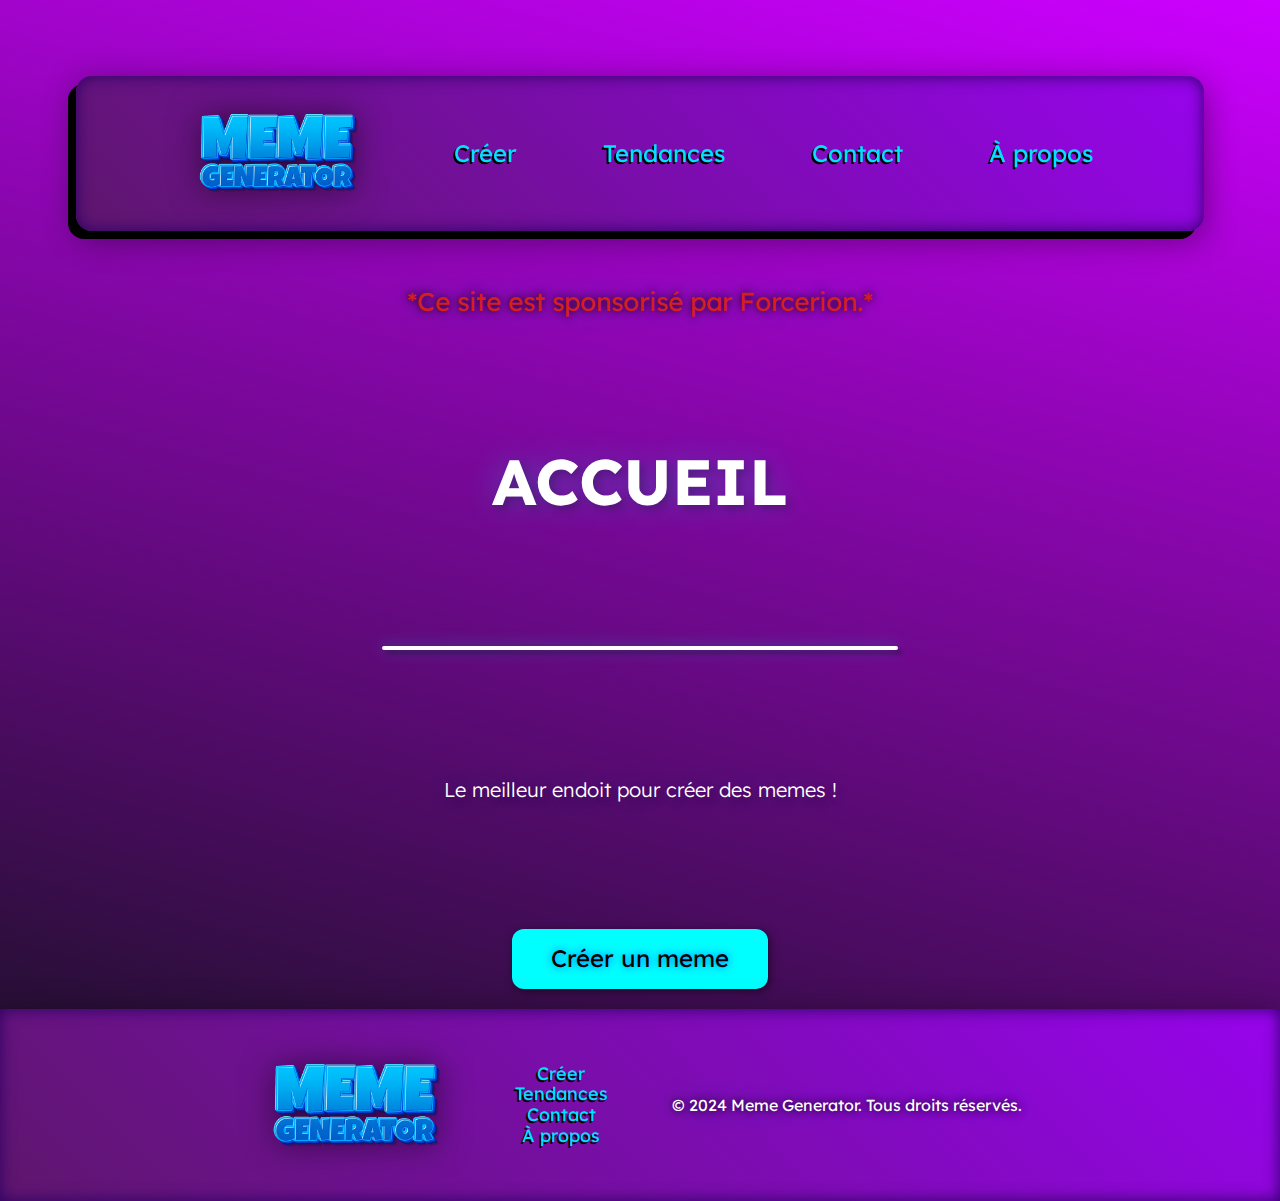
<file: index.html>
<!DOCTYPE html>
<html lang="en">

<head>
    <meta charset="UTF-8">
    <meta name="viewport" content="width=device-width, initial-scale=1.0">
    <title>Meme Generator</title>
    <link rel="shortcut icon" href="./images/MEME GENERATOR LOGO.png" type="image/x-icon">
    <link rel="stylesheet" href="./css/normalize.css">
    <link rel="stylesheet" href="./css/main.css">
    <link rel="stylesheet" href="./css/navigation.css">

    <link rel="preconnect" href="https://fonts.googleapis.com">
    <link rel="preconnect" href="https://fonts.gstatic.com" crossorigin>
    <link
        href="https://fonts.googleapis.com/css2?family=Big+Shoulders+Display:wght@100..900&family=Fraunces:ital,opsz,wght@0,9..144,100..900;1,9..144,100..900&family=League+Spartan:wght@100..900&family=Lexend+Deca:wght@100..900&family=Lexend:wght@100..900&family=Luckiest+Guy&display=swap"
        rel="stylesheet">

</head>

<body>
    <main class="container">
        <div class="navbar">
            <a class="logo-button" href="./index.html"><img src="./images/MEME GENERATOR LOGO.png" alt="Logo icon"></a>
            <a class="navbar-button" href="./create.html">Créer</a>
            <a class="navbar-button" href="./trends.html">Tendances</a>
            <a class="navbar-button" href="./contact.html">Contact</a>
            <a class="navbar-button" href="./about.html">À propos</a>
        </div>
        <p class="sponsor-text">*Ce site est sponsorisé par Forcerion.*</p>
        <h1>ACCUEIL</h1>
        <hr>
        <h2>Le meilleur endoit pour créer des memes !</h2>
        <a class="create-meme-button" href="./create.html">Créer un meme</a>
    </main>

    <footer>
        <div class="footer-content">
            <div class="footer-icon">
                <img class="footer-image" src="./images/MEME GENERATOR LOGO.png" alt="Logo">
            </div>
            <div class="footer-nav">
                <a class="footer-button" href="./create.html">Créer</a>
                <a class="footer-button" href="./trends.html">Tendances</a>
                <a class="footer-button" href="./contact.html">Contact</a>
                <a class="footer-button" href="./about.html">À propos</a>
            </div>
            <div>
                <p class="footer-text">© 2024 Meme Generator. Tous droits réservés.</p>
            </div>
        </div>
    </footer>

</body>

</html>
</file>
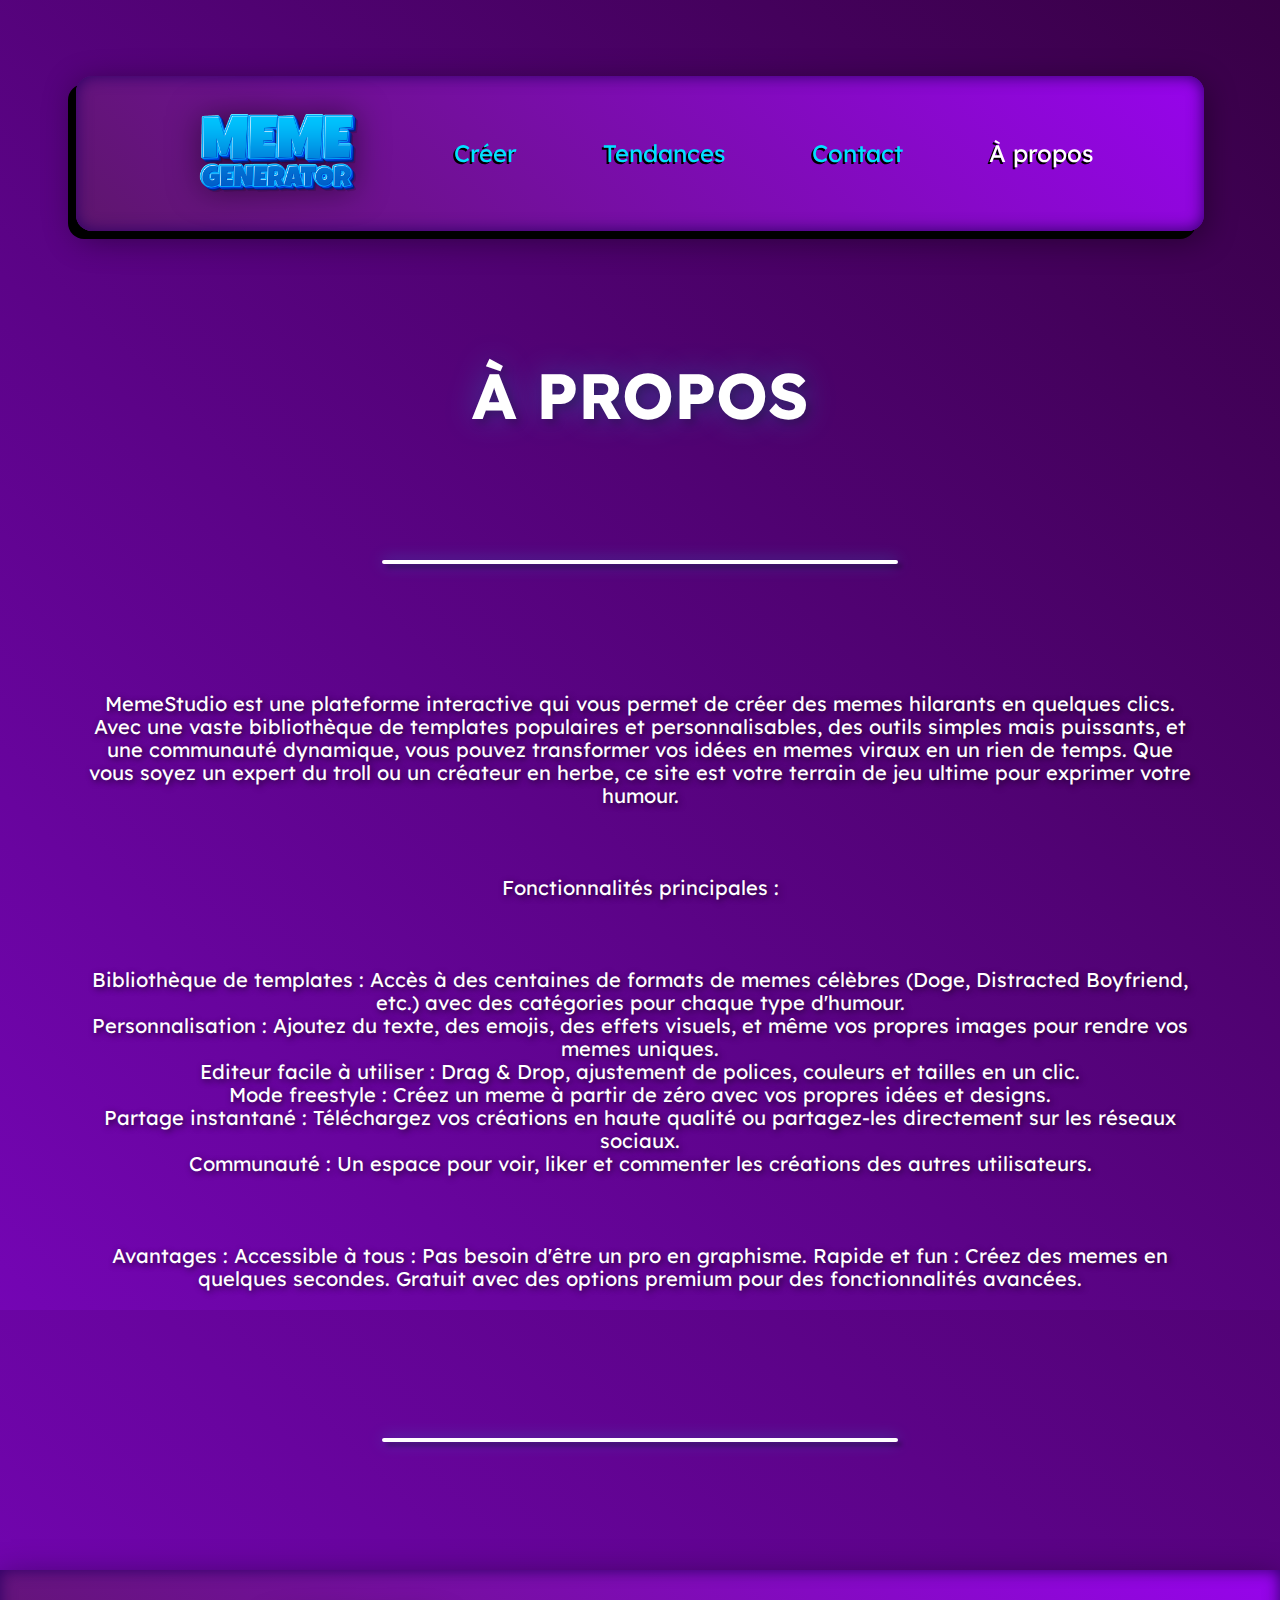
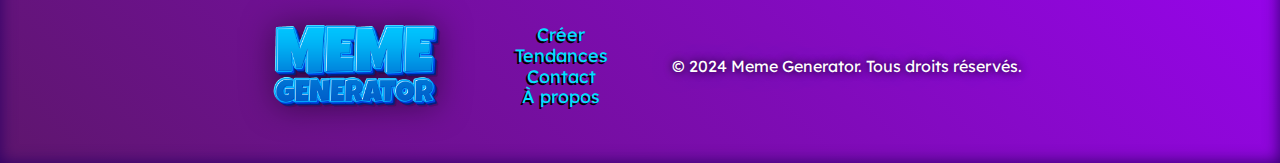
<file: about.html>
<!DOCTYPE html>
<html lang="en">

<head>
    <meta charset="UTF-8">
    <meta name="viewport" content="width=device-width, initial-scale=1.0">
    <title>Meme Generator</title>
    <link rel="stylesheet" href="./css/normalize.css">
    <link rel="stylesheet" href="./css/about.css">
    <link rel="shortcut icon" href="./images/MEME GENERATOR LOGO.png" type="image/x-icon">
    <link rel="stylesheet" href="./css/navigation.css">

    <link rel="preconnect" href="https://fonts.googleapis.com">
    <link rel="preconnect" href="https://fonts.gstatic.com" crossorigin>
    <link
        href="https://fonts.googleapis.com/css2?family=Big+Shoulders+Display:wght@100..900&family=Fraunces:ital,opsz,wght@0,9..144,100..900;1,9..144,100..900&family=League+Spartan:wght@100..900&family=Lexend+Deca:wght@100..900&family=Lexend:wght@100..900&family=Luckiest+Guy&display=swap"
        rel="stylesheet">

</head>

<body>
    <main class="container">
        <div class="navbar">
            <a class="logo-button" href="./index.html"><img src="./images/MEME GENERATOR LOGO.png" alt="Logo icon"></a>
            <a class="navbar-button" href="./create.html">Créer</a>
            <a class="navbar-button" href="./trends.html">Tendances</a>
            <a class="navbar-button" href="./contact.html">Contact</a>
            <a class="navbar-button-active" href="./about.html">À propos</a>
        </div>
        <h1>À PROPOS</h1>
        <hr>
        <div class="description-container">
            <p class="description">MemeStudio est une plateforme interactive qui vous permet de créer des memes hilarants en quelques clics.<br>
                Avec une vaste bibliothèque de templates populaires et personnalisables, des outils simples mais
                puissants, et une communauté dynamique, vous pouvez transformer vos idées en memes viraux en un rien de
                temps. Que vous soyez un expert du troll ou un créateur en herbe, ce site est votre terrain de jeu
                ultime pour exprimer votre humour.<br><br><br><br>

                Fonctionnalités principales :<br><br><br><br>

                Bibliothèque de templates : Accès à des centaines de formats de memes célèbres (Doge, Distracted
                Boyfriend, etc.) avec des catégories pour chaque type d'humour.<br>
                Personnalisation : Ajoutez du texte, des emojis, des effets visuels, et même vos propres images pour
                rendre vos memes uniques.<br>
                Editeur facile à utiliser : Drag & Drop, ajustement de polices, couleurs et tailles en un clic.<br>
                Mode freestyle : Créez un meme à partir de zéro avec vos propres idées et designs.<br>
                Partage instantané : Téléchargez vos créations en haute qualité ou partagez-les directement sur les
                réseaux sociaux.<br>
                Communauté : Un espace pour voir, liker et commenter les créations des autres utilisateurs.<br><br><br><br>
                Avantages :

                Accessible à tous : Pas besoin d'être un pro en graphisme.
                Rapide et fun : Créez des memes en quelques secondes.
                Gratuit avec des options premium pour des fonctionnalités avancées.</p>
        </div>
    </main>

    <hr>

    <footer>
        <div class="footer-content">
            <div class="footer-icon">
                <img class="footer-image" src="./images/MEME GENERATOR LOGO.png" alt="Logo">
            </div>
            <div class="footer-nav">
                <a class="footer-button" href="./create.html">Créer</a>
                <a class="footer-button" href="./trends.html">Tendances</a>
                <a class="footer-button" href="./contact.html">Contact</a>
                <a class="footer-button" href="./about.html">À propos</a>
            </div>
            <div>
                <p class="footer-text">© 2024 Meme Generator. Tous droits réservés.</p>
            </div>
        </div>
    </footer>
</body>

</html>
</file>
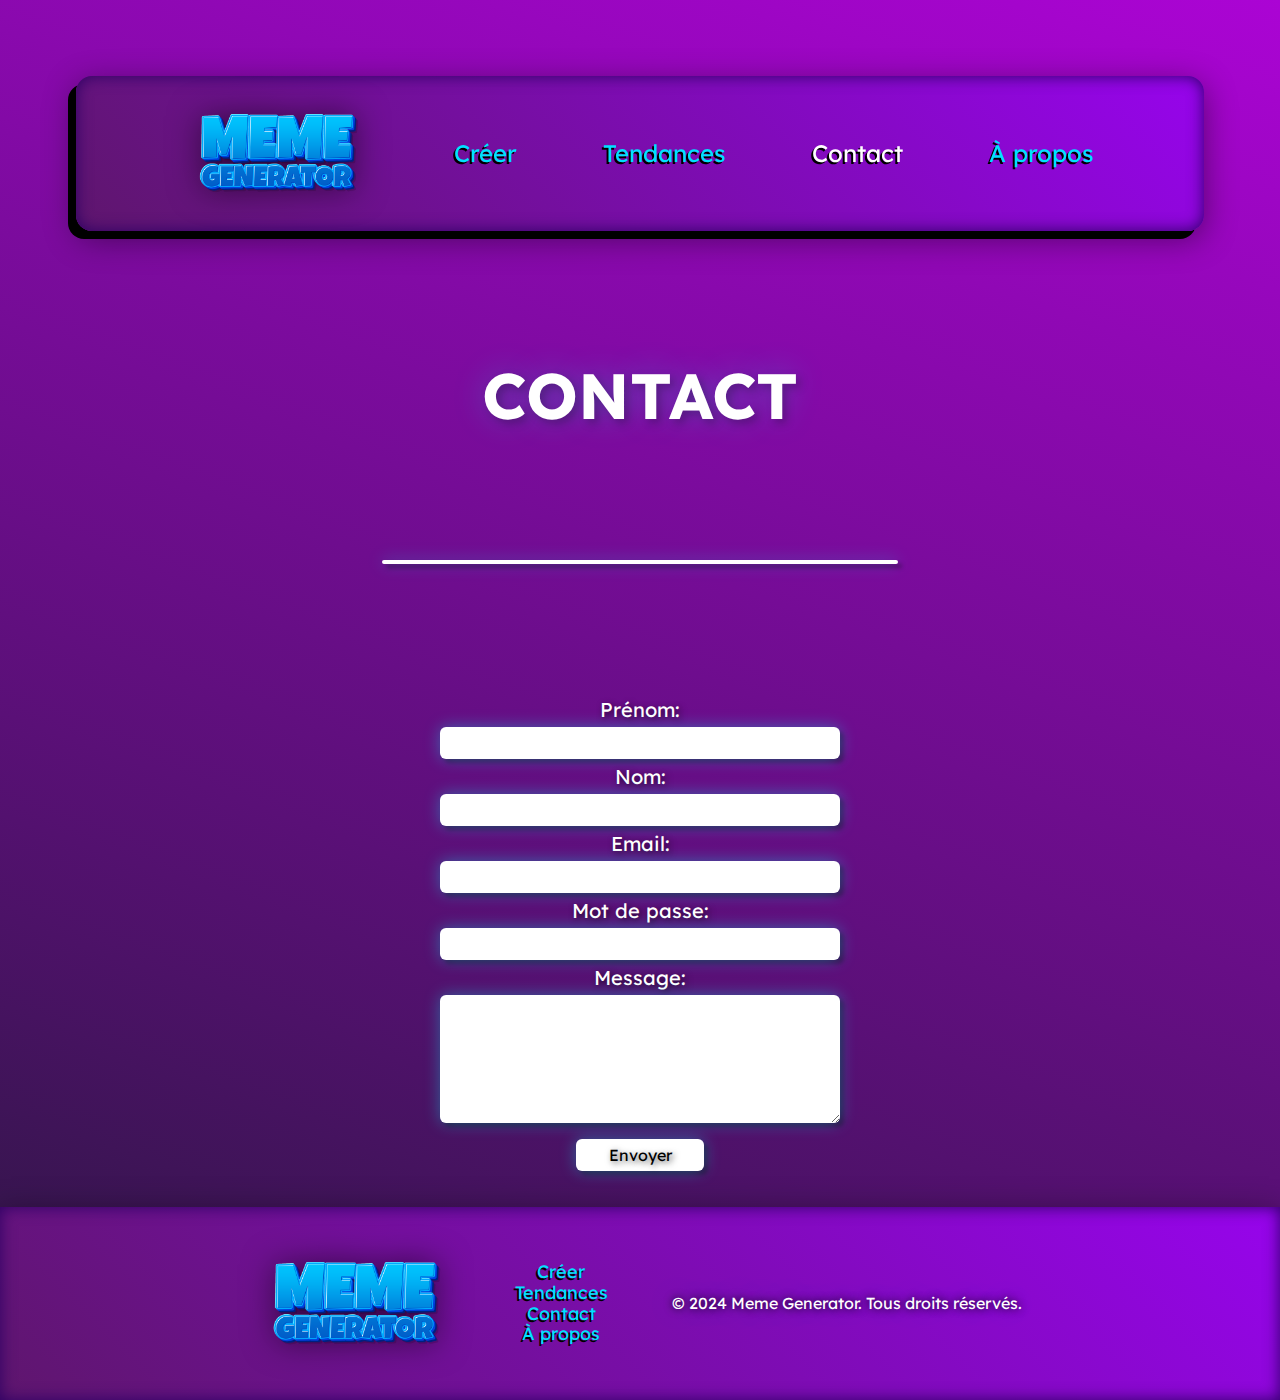
<file: contact.html>
<!DOCTYPE html>
<html lang="en">

<head>
    <meta charset="UTF-8">
    <meta name="viewport" content="width=device-width, initial-scale=1.0">
    <title>Meme Generator</title>
    <link rel="stylesheet" href="./css/normalize.css">
    <link rel="stylesheet" href="./css/contact.css">
    <link rel="shortcut icon" href="./images/MEME GENERATOR LOGO.png" type="image/x-icon">
    <link rel="stylesheet" href="./css/navigation.css">

    <link rel="preconnect" href="https://fonts.googleapis.com">
    <link rel="preconnect" href="https://fonts.gstatic.com" crossorigin>
    <link
        href="https://fonts.googleapis.com/css2?family=Big+Shoulders+Display:wght@100..900&family=Fraunces:ital,opsz,wght@0,9..144,100..900;1,9..144,100..900&family=League+Spartan:wght@100..900&family=Lexend+Deca:wght@100..900&family=Lexend:wght@100..900&family=Luckiest+Guy&display=swap"
        rel="stylesheet">

</head>

<body>
    <main class="container">
        <div class="navbar">
            <a class="logo-button" href="./index.html"><img src="./images/MEME GENERATOR LOGO.png" alt="Logo icon"></a>
            <a class="navbar-button" href="./create.html">Créer</a>
            <a class="navbar-button" href="./trends.html">Tendances</a>
            <a class="navbar-button-active" href="./contact.html">Contact</a>
            <a class="navbar-button" href="./about.html">À propos</a>
        </div>
        <h1>CONTACT</h1>
        <hr>
        <div class="contact-form">
            <form action="#" method="post">
                <label for="lastname">Prénom:</label>
                <input type="text" id="lastname" name="lastname" required>

                <label for="name">Nom:</label>
                <input type="text" id="name" name="name" required>

                <label for="email">Email:</label>
                <input type="email" id="email" name="email" required>
                <label for="password">Mot de passe:</label>
                <input type="password" id="password" name="password" required>

                <label for="message">Message:</label>
                <textarea id="message" name="message" rows="4" required></textarea>

                <a class="submit" href="./success.html">Envoyer</a>
            </form>
        </div>
        </div>
    </main>

    <footer>
        <div class="footer-content">
            <div class="footer-icon">
                <img class="footer-image" src="./images/MEME GENERATOR LOGO.png" alt="Logo">
            </div>
            <div class="footer-nav">
                <a class="footer-button" href="./create.html">Créer</a>
                <a class="footer-button" href="./trends.html">Tendances</a>
                <a class="footer-button" href="./contact.html">Contact</a>
                <a class="footer-button" href="./about.html">À propos</a>
            </div>
            <div>
                <p class="footer-text">© 2024 Meme Generator. Tous droits réservés.</p>
            </div>
        </div>
    </footer>
</body>

</html>
</file>
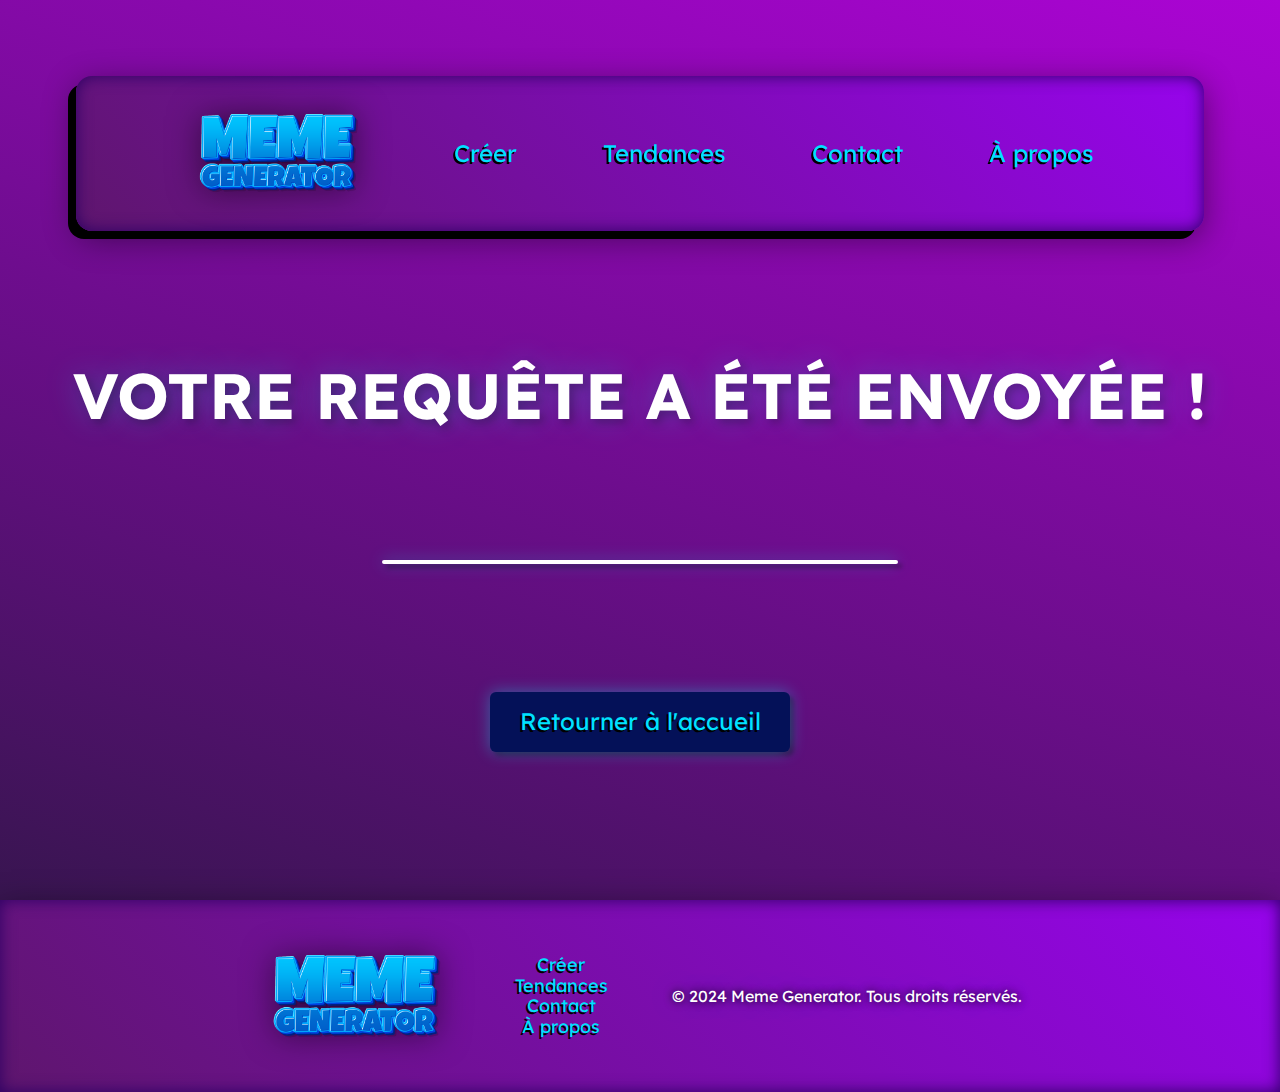
<file: success.html>
<!DOCTYPE html>
<html lang="en">

<head>
    <meta charset="UTF-8">
    <meta name="viewport" content="width=device-width, initial-scale=1.0">
    <title>Meme Generator</title>
    <link rel="stylesheet" href="./css/normalize.css">
    <link rel="stylesheet" href="./css/contact.css">
    <link rel="shortcut icon" href="./images/MEME GENERATOR LOGO.png" type="image/x-icon">
    <link rel="stylesheet" href="./css/navigation.css">

    <link rel="preconnect" href="https://fonts.googleapis.com">
    <link rel="preconnect" href="https://fonts.gstatic.com" crossorigin>
    <link
        href="https://fonts.googleapis.com/css2?family=Big+Shoulders+Display:wght@100..900&family=Fraunces:ital,opsz,wght@0,9..144,100..900;1,9..144,100..900&family=League+Spartan:wght@100..900&family=Lexend+Deca:wght@100..900&family=Lexend:wght@100..900&family=Luckiest+Guy&display=swap"
        rel="stylesheet">

</head>

<body>
    <main class="container">
        <div class="navbar">
            <a class="logo-button" href="./index.html"><img src="./images/MEME GENERATOR LOGO.png" alt="Logo icon"></a>
            <a class="navbar-button" href="./create.html">Créer</a>
            <a class="navbar-button" href="#">Tendances</a>
            <a class="navbar-button" href="./contact.html">Contact</a>
            <a class="navbar-button" href="./about.html">À propos</a>
        </div>
        <h1>VOTRE REQUÊTE A ÉTÉ ENVOYÉE !</h1>
        <hr>
        <a class="homepage-btn" href="./index.html">Retourner à l'accueil</a>
    </main>

    <footer>
        <div class="footer-content">
            <div class="footer-icon">
                <img class="footer-image" src="./images/MEME GENERATOR LOGO.png" alt="Logo">
            </div>
            <div class="footer-nav">
                <a class="footer-button" href="./create.html">Créer</a>
                <a class="footer-button" href="#">Tendances</a>
                <a class="footer-button" href="./contact.html">Contact</a>
                <a class="footer-button" href="./about.html">À propos</a>
            </div>
            <div>
                <p class="footer-text">© 2024 Meme Generator. Tous droits réservés.</p>
            </div>
        </div>
    </footer>
</body>

</html>
</file>
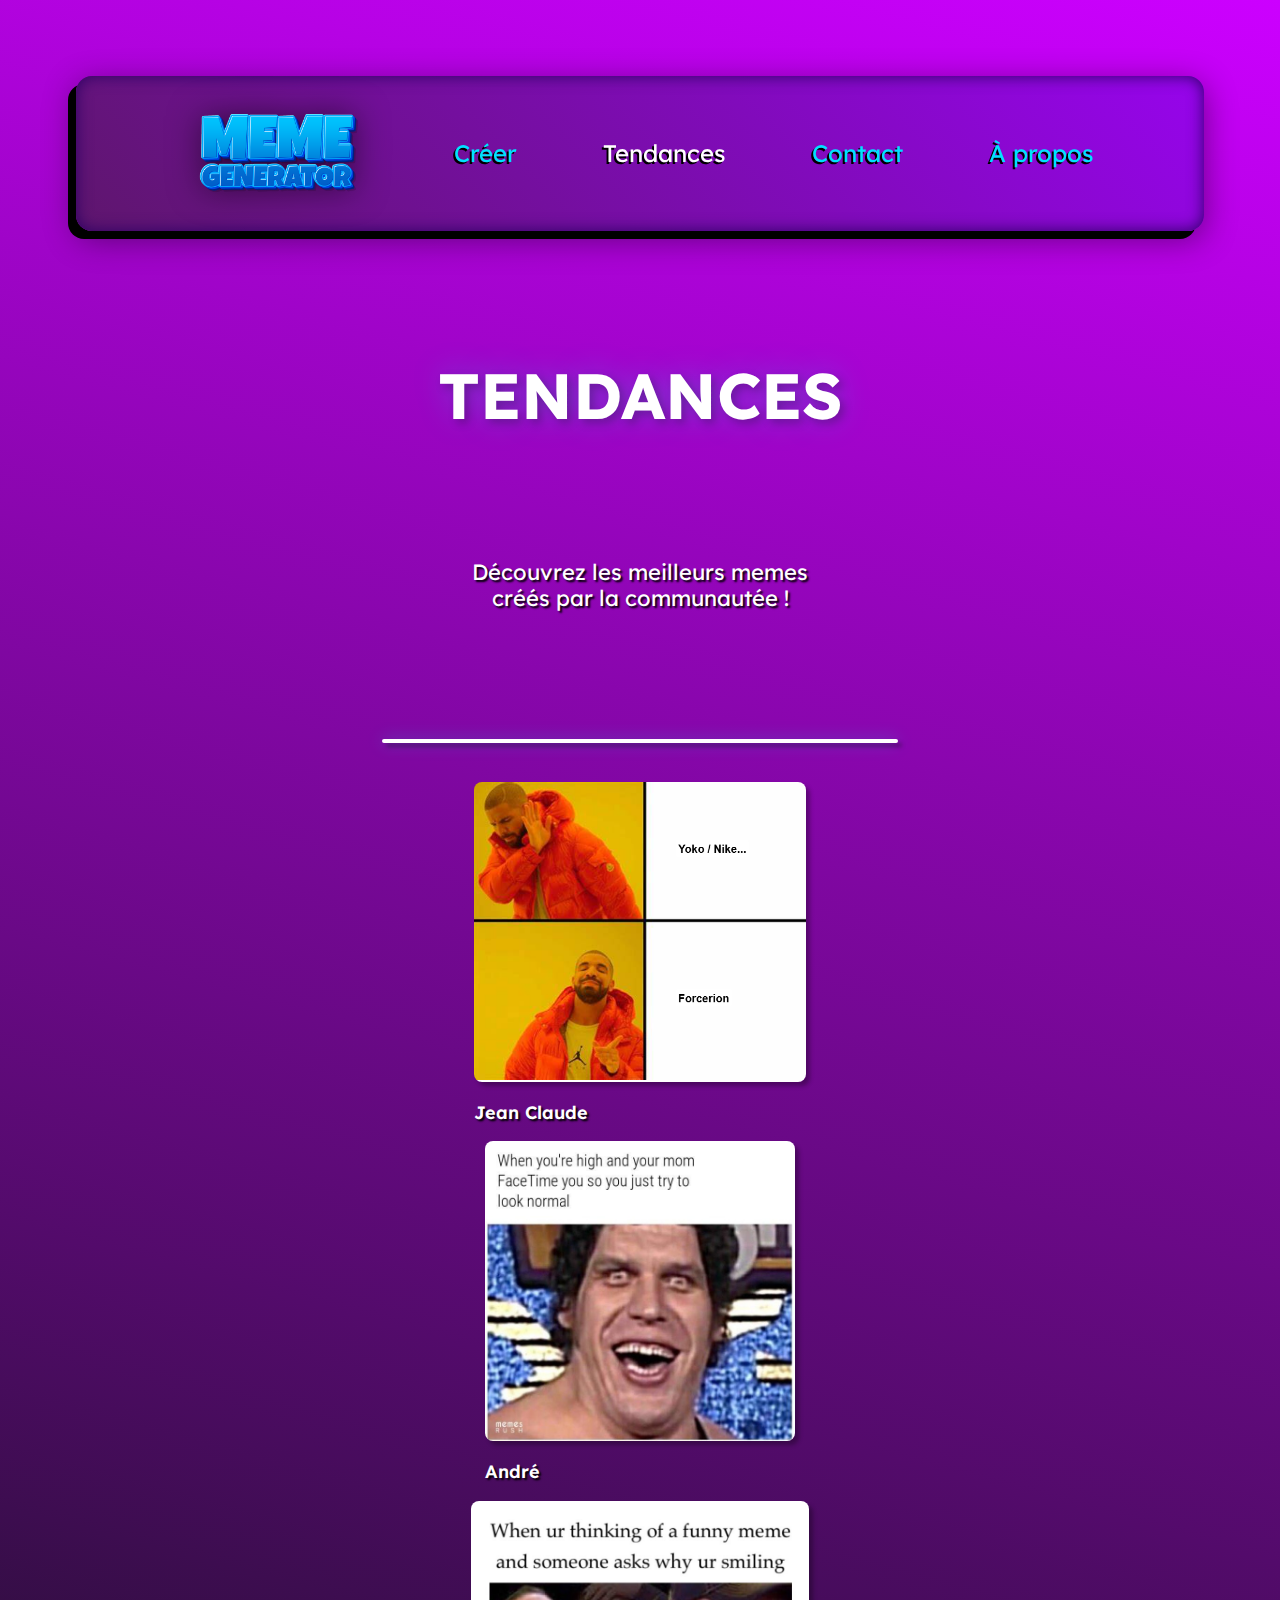
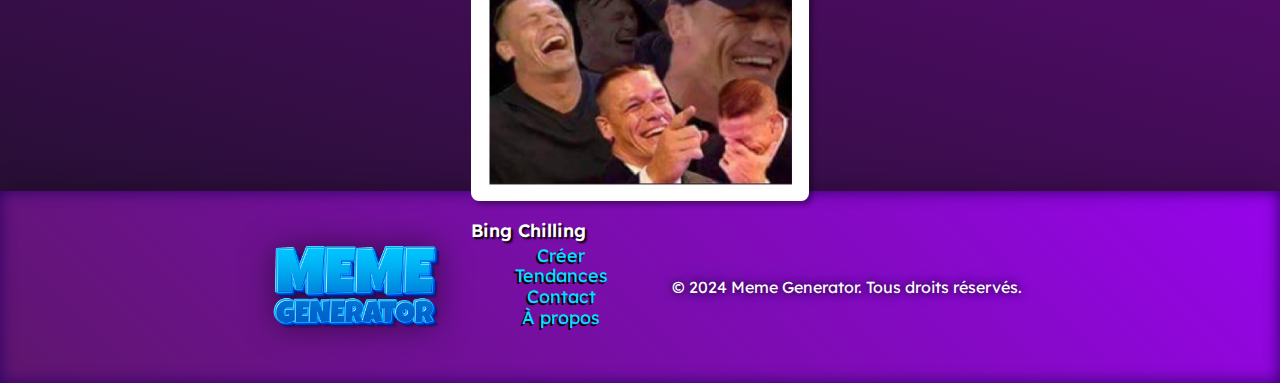
<file: trends.html>
<!DOCTYPE html>
<html lang="en">

<head>
    <meta charset="UTF-8">
    <meta name="viewport" content="width=device-width, initial-scale=1.0">
    <title>Meme Generator</title>
    <link rel="shortcut icon" href="./images/MEME GENERATOR LOGO.png" type="image/x-icon">
    <link rel="stylesheet" href="./css/normalize.css">
    <link rel="stylesheet" href="./css/main.css">
    <link rel="stylesheet" href="./css/trends.css">
    <link rel="stylesheet" href="./css/navigation.css">

    <link rel="preconnect" href="https://fonts.googleapis.com">
    <link rel="preconnect" href="https://fonts.gstatic.com" crossorigin>
    <link
        href="https://fonts.googleapis.com/css2?family=Big+Shoulders+Display:wght@100..900&family=Fraunces:ital,opsz,wght@0,9..144,100..900;1,9..144,100..900&family=League+Spartan:wght@100..900&family=Lexend+Deca:wght@100..900&family=Lexend:wght@100..900&family=Luckiest+Guy&display=swap"
        rel="stylesheet">

</head>

<body>
    <main class="container">
        <div class="navbar">
            <a class="logo-button" href="./index.html"><img src="./images/MEME GENERATOR LOGO.png" alt="Logo icon"></a>
            <a class="navbar-button" href="./create.html">Créer</a>
            <a class="navbar-button-active" href="./trends.html">Tendances</a>
            <a class="navbar-button" href="./contact.html">Contact</a>
            <a class="navbar-button" href="./about.html">À propos</a>
        </div>
        <h1>TENDANCES</h1>
        <p class="trends-main-description">Découvrez les meilleurs memes <br> créés par la communautée !</p>
        <hr>

        <div class="trends-container">
            <div class="card">
                            <img src="./images/trends-template/template1.png" alt="Template 1" class="card-image">
                            <p class="card-title">Jean Claude</p>
                        </div>
                        <div class="card">
                            <img src="./images/trends-template/template2.jpg" alt="Template 2" class="card-image">
                            <p class="card-title">André</p>
                        </div>
                        <div class="card">
                            <img src="./images/trends-template/template3.jpg" alt="Template 3" class="card-image">
                            <p class="card-title">Bing Chilling</p>
                        </div>
                    </div>
            
        </div>

    </main>

    <footer>
        <div class="footer-content">
            <div class="footer-icon">
                <img class="footer-image" src="./images/MEME GENERATOR LOGO.png" alt="Logo">
            </div>
            <div class="footer-nav">
                <a class="footer-button" href="./create.html">Créer</a>
                <a class="footer-button" href="./trends.html">Tendances</a>
                <a class="footer-button" href="./contact.html">Contact</a>
                <a class="footer-button" href="./about.html">À propos</a>
            </div>
            <div>
                <p class="footer-text">© 2024 Meme Generator. Tous droits réservés.</p>
            </div>
        </div>
    </footer>

</body>

</html>
</file>
<file: css/main.css>
* {
    box-sizing: border-box;
}

.container {
    background: linear-gradient(15deg, #270f35, #cc00ff);
    width: 100%;
    min-height: 100vh;
    padding: 20px;
}

.navbar {
    margin: 56px;
    padding: 24px;
    border-radius: 16px;
    background: linear-gradient(45deg, #5e166d, #9704ec);
    box-shadow: 0px 8px 32px #00000070, inset 0px 0px 16px #2c0164, -8px 8px 0px #000000;
    display: flex;
    position: sticky;
    top: 0;
    justify-content: space-evenly;
}

h1 {
    font-size: 64px;
    font-family: "Lexend";
    color: rgb(255, 255, 255);
    text-shadow: 0px 0px 32px rgba(0, 255, 255, 0.25), 4px 4px 8px rgb(0, 0, 0, 0.25);
    text-align: center;
    margin: 128px auto;
}

hr {
    border: 2px solid #ffffff;
    border-radius: 16px;
    width: 512px;
    margin: 128px auto;
    box-shadow: 0px 0px 16px rgba(0, 255, 255, 0.35), 4px 4px 4px rgb(0, 0, 0, 0.35);
}

h2 {
    font-size: 20px;
    font-weight: 300;
    font-family: "Lexend";
    color: rgb(255, 255, 255);
    text-shadow: 0px 0px 32px rgba(0, 255, 255, 0.25), 4px 4px 8px rgb(0, 0, 0, 0.25);
    text-align: center;
    margin: 128px auto;
}

.navbar img {
    width: 182px;
    filter: drop-shadow(0px 0px 16px #00000080);
    transition: 150ms;
}

.navbar img:hover {
    width: 187px;
    filter: drop-shadow(8px 8px 16px #00000080);
}

.navbar-button {
    color: rgb(0, 226, 255);
    display: flex;
    font-size: 24px;
    text-decoration: none;
    font-family: "Lexend";
    text-shadow: -2px 2px 0px black;
    transition: ease-in-out 100ms;
    justify-content: center;
    align-items: center;
}

.navbar-button:hover {
    color: rgb(128, 255, 255);
    text-decoration: underline;
    text-shadow: 0px 0px 16px cyan;
    font-size: 25px;
}

.navbar-button:active {
    color: rgb(255, 255, 255);
    text-decoration: underline;
    text-shadow: 0px 0px 16px cyan;
    font-size: 24px;
}

.footer-content {
    display: flex;
    justify-content: center;
    align-items: center;
    margin: 0 auto;
    padding: 16px;
    background: linear-gradient(45deg, #5e166d, #9704ec);
    box-shadow: 0px 8px 32px #00000070, inset 0px 0px 16px #2c0164, -8px 8px 0px #000000;
    padding-top: 40px;
    padding-bottom: 40px;
}

.footer-image {
    width: 192px;
    filter: drop-shadow(0px 0px 16px #00000080);
    transition: 150ms;
    margin-right: 32px;
}

.footer-button {
    color: rgb(0, 226, 255);
    margin-left: 32px;
    display: flex;
    font-size: 18px;
    text-decoration: none;
    font-family: "Lexend";
    text-shadow: -2px 2px 0px black;
    transition: ease-in-out 100ms;
    justify-content: center;
    align-items: center;
}

.footer-button:hover {
    color: rgb(128, 255, 255);
    text-decoration: underline;
    text-shadow: 0px 0px 16px cyan;
    font-size: 20px;
}

.create-meme-button {
    color: rgb(0, 0, 0);
    background-color: cyan;
    display: flex;
    width: 256px;
    font-size: 24px;
    text-decoration: none;
    border-radius: 12px;
    box-shadow: 2px 2px 8px rgb(0, 0, 0, 0.5);
    font-family: "Lexend";
    text-shadow: 0px 0px 8px rgb(0, 110, 255);
    transition: ease-in-out 100ms;
    justify-content: center;
    align-items: center;
    margin: 0 auto;
    margin-top: 128px;
    padding: 16px;
}

.create-meme-button:hover {
    color: rgb(255, 255, 255);
    text-decoration: underline;
    text-shadow: 0px 0px 16px cyan;
    box-shadow: 4px 4px 8px rgb(0, 0, 0, 0.5);
    font-size: 25px;
    background-color: rgb(0, 110, 255);
}

.footer-text {
    font-size: 16px;
    font-family: "Lexend";
    color: rgb(255, 255, 255);
    text-shadow: 0px 0px 32px rgba(0, 255, 255, 0.25), 0px 0px 8px rgb(0, 0, 0, 1);
    text-align: center;
    margin-left: 64px;
}

.sponsor-text {
    font-size: 26px;
    font-family: "Lexend";
    color: rgb(212, 31, 31);
    text-shadow: 0px 0px 32px rgba(0, 255, 255, 0.25), 0px 0px 8px rgb(0, 0, 0, 1);
    text-align: center;
}

@media (max-width: 720px) {
    h1 {
        font-size: 48px;
        margin: 64px auto;
    }

    .navbar {
        flex-direction: column;
        margin: 32px;
        padding: 16px;
    }

    .navbar-button {
        font-size: 20px;
    }

    .footer-content {
        flex-direction: column;
        padding: 16px;
    }

    .footer-button {
        font-size: 16px;
    }

    .create-meme-button {
        width: 100%;
        font-size: 20px;
        margin-top: 64px;
    }
}
</file>
<file: css/navigation.css>
html {
    scroll-behavior: smooth;
}
</file>
<file: css/about.css>
* {
    box-sizing: border-box;
}

body {
    background: linear-gradient(45deg, #7405b4, #380046);
}

.container {
    background: linear-gradient(45deg, #7405b4, #380046);
    width: 100%;
    min-height: 100vh;
    padding: 20px;
}

.navbar {
    margin: 56px;
    padding: 24px;
    border-radius: 16px;
    background: linear-gradient(45deg, #5e166d, #9704ec);
    box-shadow: 0px 8px 32px #00000070, inset 0px 0px 16px #2c0164, -8px 8px 0px #000000;
    display: flex;
    position: sticky;
    top: 0;
    justify-content: space-evenly;
}

.navbar img {
    width: 182px;
    filter: drop-shadow(0px 0px 16px #00000080);
    transition: 150ms;
}

.navbar img:hover {
    width: 187px;
    filter: drop-shadow(8px 8px 16px #00000080);
}

.navbar-button {
    color: rgb(0, 226, 255);
    display: flex;
    font-size: 24px;
    text-decoration: none;
    font-family: "Lexend";
    text-shadow: -2px 2px 0px black;
    transition: ease-in-out 100ms;
    justify-content: center;
    align-items: center;
}

.navbar-button:hover {
    color: rgb(128, 255, 255);
    text-decoration: underline;
    text-shadow: 0px 0px 16px cyan;
    font-size: 25px;
}

h1 {
    font-size: 64px;
    font-family: "Lexend";
    color: rgb(255, 255, 255);
    text-shadow: 0px 0px 32px rgba(0, 255, 255, 0.25), 4px 4px 8px rgb(0, 0, 0, 0.25);
    text-align: center;
    margin: 128px auto;
}

hr {
    border: 2px solid #ffffff;
    border-radius: 16px;
    width: 512px;
    margin: 128px auto;
    box-shadow: 0px 0px 16px rgba(0, 255, 255, 0.35), 4px 4px 4px rgb(0, 0, 0, 0.35);
}

.description-container {
    width: 90%;
    height: 100%;
    display: flex;
    justify-content: center;
    align-items: center;
    text-align: center;
    margin: 0 auto;
}

.description {
    font-size: 20px;
    font-family: "Lexend";
    color: rgb(255, 255, 255);
    text-shadow: 2px 2px 6px rgb(0, 0, 0, 0.65);
    text-align: center;
    margin: 0 auto;
}

.footer-content {
    display: flex;
    justify-content: center;
    align-items: center;
    margin: 0 auto;
    padding: 16px;
    background: linear-gradient(45deg, #5e166d, #9704ec);
    box-shadow: 0px 8px 32px #00000070, inset 0px 0px 16px #2c0164, -8px 8px 0px #000000;
    padding-top: 40px;
    padding-bottom: 40px;
}

.footer-image {
    width: 192px;
    filter: drop-shadow(0px 0px 16px #00000080);
    transition: 150ms;
    margin-right: 32px;
}

.footer-button {
    color: rgb(0, 226, 255);
    margin-left: 32px;
    display: flex;
    font-size: 18px;
    text-decoration: none;
    font-family: "Lexend";
    text-shadow: -2px 2px 0px black;
    transition: ease-in-out 100ms;
    justify-content: center;
    align-items: center;
}

.footer-button:hover {
    color: rgb(128, 255, 255);
    text-decoration: underline;
    text-shadow: 0px 0px 16px cyan;
    font-size: 20px;
}


.navbar-button-active {
    color: white;
    display: flex;
    font-size: 24px;
    text-decoration: none;
    font-family: "Lexend";
    text-shadow: -2px 2px 0px black;
    transition: ease-in-out 100ms;
    justify-content: center;
    align-items: center;
}

.navbar-button-active:hover {
    color: white;
    text-decoration: none;
    font-size: 26px;
    font-family: "Lexend";
    text-shadow: -2px 2px 0px black;
    transition: ease-in-out 100ms;
    justify-content: center;
    align-items: center;
}

.footer-text {
    font-size: 16px;
    font-family: "Lexend";
    color: rgb(255, 255, 255);
    text-shadow: 0px 0px 32px rgba(0, 255, 255, 0.25), 0px 0px 8px rgb(0, 0, 0, 1);
    text-align: center;
    margin-left: 64px;
}
</file>
<file: css/contact.css>
* {
    box-sizing: border-box;
}

.container {
    background: linear-gradient(20deg, #381550, #ab04d4);
    width: 100%;
    min-height: 100vh;
    padding: 20px;
}

.navbar {
    margin: 56px;
    padding: 24px;
    border-radius: 16px;
    background: linear-gradient(45deg, #5e166d, #9704ec);
    box-shadow: 0px 8px 32px #00000070, inset 0px 0px 16px #2c0164, -8px 8px 0px #000000;
    display: flex;
    position: sticky;
    top: 0;
    justify-content: space-evenly;
}

.navbar img {
    width: 182px;
    filter: drop-shadow(0px 0px 16px #00000080);
    transition: 150ms;
}

.navbar img:hover {
    width: 187px;
    filter: drop-shadow(8px 8px 16px #00000080);
}

.navbar-button {
    color: rgb(0, 226, 255);
    display: flex;
    font-size: 24px;
    text-decoration: none;
    font-family: "Lexend";
    text-shadow: -2px 2px 0px black;
    transition: ease-in-out 100ms;
    justify-content: center;
    align-items: center;
}

.navbar-button:hover {
    color: rgb(128, 255, 255);
    text-decoration: underline;
    text-shadow: 0px 0px 16px cyan;
    font-size: 25px;
}

h1 {
    font-size: 64px;
    font-family: "Lexend";
    color: rgb(255, 255, 255);
    text-shadow: 0px 0px 32px rgba(0, 255, 255, 0.25), 4px 4px 8px rgb(0, 0, 0, 0.25);
    text-align: center;
    margin: 128px auto;
}

hr {
    border: 2px solid #ffffff;
    border-radius: 16px;
    width: 512px;
    margin: 128px auto;
    box-shadow: 0px 0px 16px rgba(0, 255, 255, 0.35), 4px 4px 4px rgb(0, 0, 0, 0.35);
}

.description-container {
    width: 90%;
    height: 100%;
    display: flex;
    justify-content: center;
    align-items: center;
    text-align: center;
    margin: 0 auto;
}

.description {
    font-size: 20px;
    font-family: "Lexend";
    color: rgb(255, 255, 255);
    text-shadow: 2px 2px 6px rgb(0, 0, 0, 0.65);
    text-align: center;
    margin: 0 auto;
}

form {
    color: white;
    font-size: 20px;
    font-family: "Lexend";
    text-shadow: 2px 2px 6px rgb(0, 0, 0, 0.65);
    display: flex;
    flex-direction: column;
    justify-content: center;
    align-items: center;
    margin: 0 auto;
}

label {
    margin: 6px;
}

input {
    width: 400px;
    height: 32px;
    border-radius: 6px;
    border: none;
    padding: 16px;
    font-size: 16px;
    font-family: "Lexend";
    background-color: #ffffff;
    box-shadow: 0px 0px 16px rgba(0, 255, 255, 0.35), 4px 4px 4px rgb(0, 0, 0, 0.35);
}

textarea {
    width: 400px;
    height: 128px;
    border-radius: 6px;
    border: none;
    padding: 16px;
    font-size: 16px;
    font-family: "Lexend";
    background-color: #ffffff;
    box-shadow: 0px 0px 16px rgba(0, 255, 255, 0.35), 4px 4px 4px rgb(0, 0, 0, 0.35);
}

.submit {
    color: black;
    text-decoration: none;
    width: 128px;
    height: 32px;
    border-radius: 6px;
    border: none;
    padding: 16px;
    font-size: 16px;
    font-family: "Lexend";
    background-color: #ffffff;
    box-shadow: 0px 0px 16px rgba(0, 255, 255, 0.35), 4px 4px 4px rgb(0, 0, 0, 0.35);
    margin: 16px;
    transition: ease-in-out 100ms;
    display: flex;
    justify-content: center;
    align-items: center;
}

.submit:hover {
    background-color: #dadada;
    color: #363636;
    box-shadow: 0px 0px 16px rgba(0, 255, 255, 0.35), 4px 4px 4px rgb(0, 0, 0, 0.35);
    cursor: pointer;
}

.footer-content {
    display: flex;
    justify-content: center;
    align-items: center;
    margin: 0 auto;
    padding: 16px;
    background: linear-gradient(45deg, #5e166d, #9704ec);
    box-shadow: 0px 8px 32px #00000070, inset 0px 0px 16px #2c0164, -8px 8px 0px #000000;
    padding-top: 40px;
    padding-bottom: 40px;
}

.footer-image {
    width: 192px;
    filter: drop-shadow(0px 0px 16px #00000080);
    transition: 150ms;
    margin-right: 32px;
}

.footer-button {
    color: rgb(0, 226, 255);
    margin-left: 32px;
    display: flex;
    font-size: 18px;
    text-decoration: none;
    font-family: "Lexend";
    text-shadow: -2px 2px 0px black;
    transition: ease-in-out 100ms;
    justify-content: center;
    align-items: center;
}

.footer-button:hover {
    color: rgb(128, 255, 255);
    text-decoration: underline;
    text-shadow: 0px 0px 16px cyan;
    font-size: 20px;
}

.homepage-btn {
    color: rgb(0, 226, 255);
    display: flex;
    font-size: 24px;
    text-decoration: none;
    font-family: "Lexend";
    text-shadow: -2px 2px 0px black;
    transition: ease-in-out 100ms;
    justify-content: center;
    align-items: center;
    background-color: rgb(4, 17, 88);
    display: inline-block;
    padding: 16px;
    border-radius: 6px;
    margin: 16px;
    box-shadow: 0px 0px 16px rgba(0, 255, 255, 0.35), 4px 4px 4px rgb(0, 0, 0, 0.35);
    transition: ease-in-out 100ms;
    display: flex;
    justify-content: center;
    align-items: center;
    margin: 0 auto;
    width: 300px;
}

.homepage-btn:hover {
    color: rgb(128, 255, 255);
    text-shadow: 0px 0px 16px cyan;
    font-size: 25px;
    background-color: rgb(0, 0, 0);
    width: 320px;
}

.navbar-button-active {
    color: white;
    display: flex;
    font-size: 24px;
    text-decoration: none;
    font-family: "Lexend";
    text-shadow: -2px 2px 0px black;
    transition: ease-in-out 100ms;
    justify-content: center;
    align-items: center;
}

.navbar-button-active:hover {
    color: white;
    text-decoration: none;
    font-size: 26px;
    font-family: "Lexend";
    text-shadow: -2px 2px 0px black;
    transition: ease-in-out 100ms;
    justify-content: center;
    align-items: center;
}

.footer-text {
    font-size: 16px;
    font-family: "Lexend";
    color: rgb(255, 255, 255);
    text-shadow: 0px 0px 32px rgba(0, 255, 255, 0.25), 0px 0px 8px rgb(0, 0, 0, 1);
    text-align: center;
    margin-left: 64px;
}
</file>
<file: css/trends.css>
.trends-container {
    display: flex;
    flex-direction: column;
    align-items: center;
    justify-content: center;
    height: 100vh;
}

.card-container {
    display: flex;
    flex-wrap: wrap;
    justify-content: center;
    gap: 20px;
}

.card-image {
    width: 100%;
    height: 300px;
    object-fit: cover;
    box-shadow: 4px 4px 4px rgba(0, 0, 0, 0.3);
    border-radius: 8px;
}

.card-title {
    font-size: 18px;
    color: white;
    font-family: Lexend;
    text-shadow: 2px 2px 2px black;
    font-weight: 600;
    margin-top: 16px;
}

.trends-main-description {
    font-size: 22px;
    color: white;
    font-family: Lexend;
    text-shadow: 2px 2px 2px black;
    font-weight: 400;
    margin-top: 8px;
    text-align: center;
}

.navbar-button-active {
    color: white;
    display: flex;
    font-size: 24px;
    text-decoration: none;
    font-family: "Lexend";
    text-shadow: -2px 2px 0px black;
    transition: ease-in-out 100ms;
    justify-content: center;
    align-items: center;
}

.navbar-button-active:hover {
    color: white;
    text-decoration: none;
    font-size: 26px;
    font-family: "Lexend";
    text-shadow: -2px 2px 0px black;
    transition: ease-in-out 100ms;
    justify-content: center;
    align-items: center;
}

.footer-text {
    font-size: 16px;
    font-family: "Lexend";
    color: rgb(255, 255, 255);
    text-shadow: 0px 0px 32px rgba(0, 255, 255, 0.25), 0px 0px 8px rgb(0, 0, 0, 1);
    text-align: center;
    margin-left: 64px;
}
</file>
